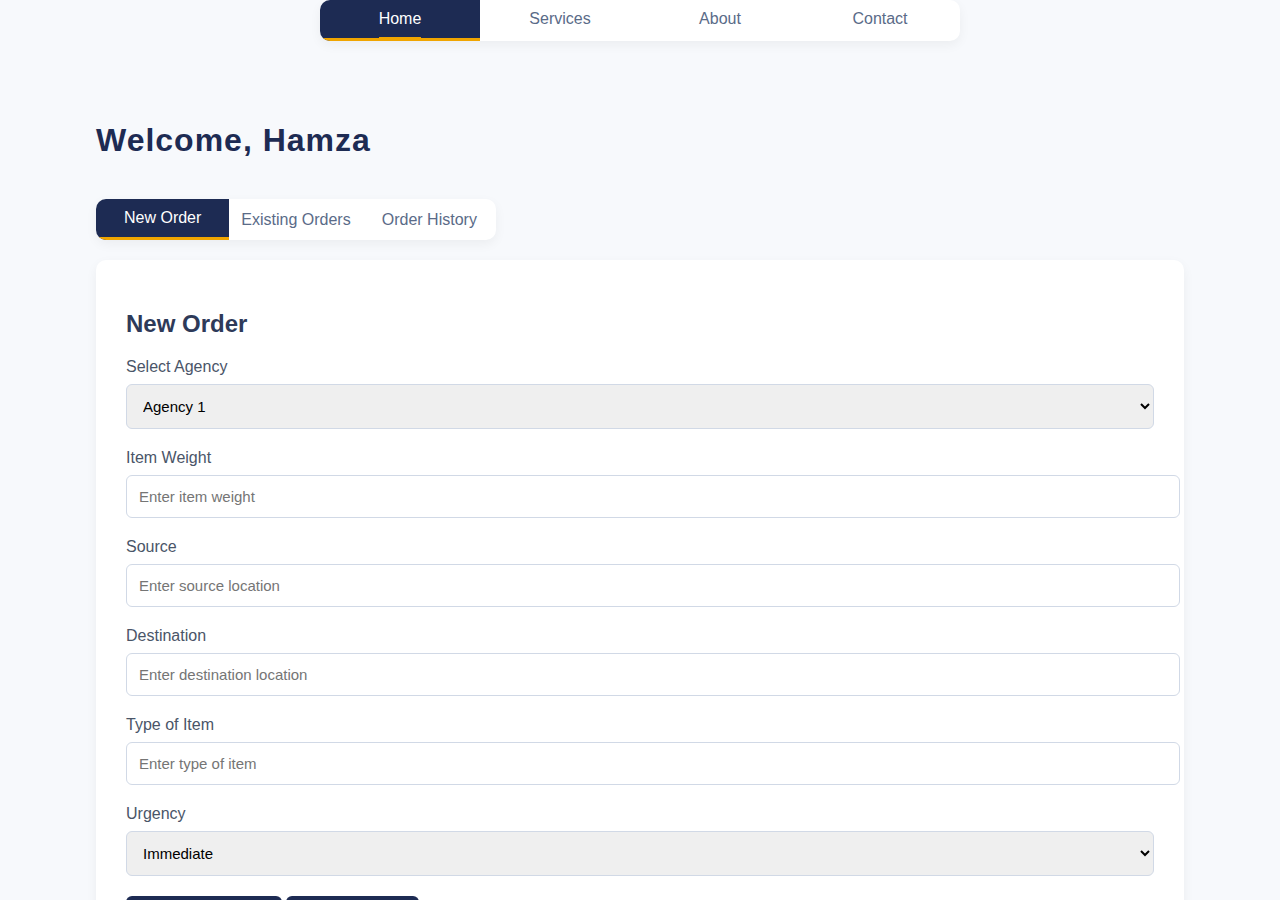
<file: Frontend/index.html>
<!DOCTYPE html>
<html lang="en">
<head>
    <meta http-equiv="refresh" content="0; url=./DashBoard/user.dashboard.html" /> 
    <meta charset="UTF-8">
    <meta name="viewport" content="width=device-width, initial-scale=1.0">
    <title>Document</title>
</head>
<body>
    Loading ...
    <!-- <a href="./DashBoard/user.dashboard.html">User DashBoard Temperory Link</a> -->
</body>
</html>
</file>
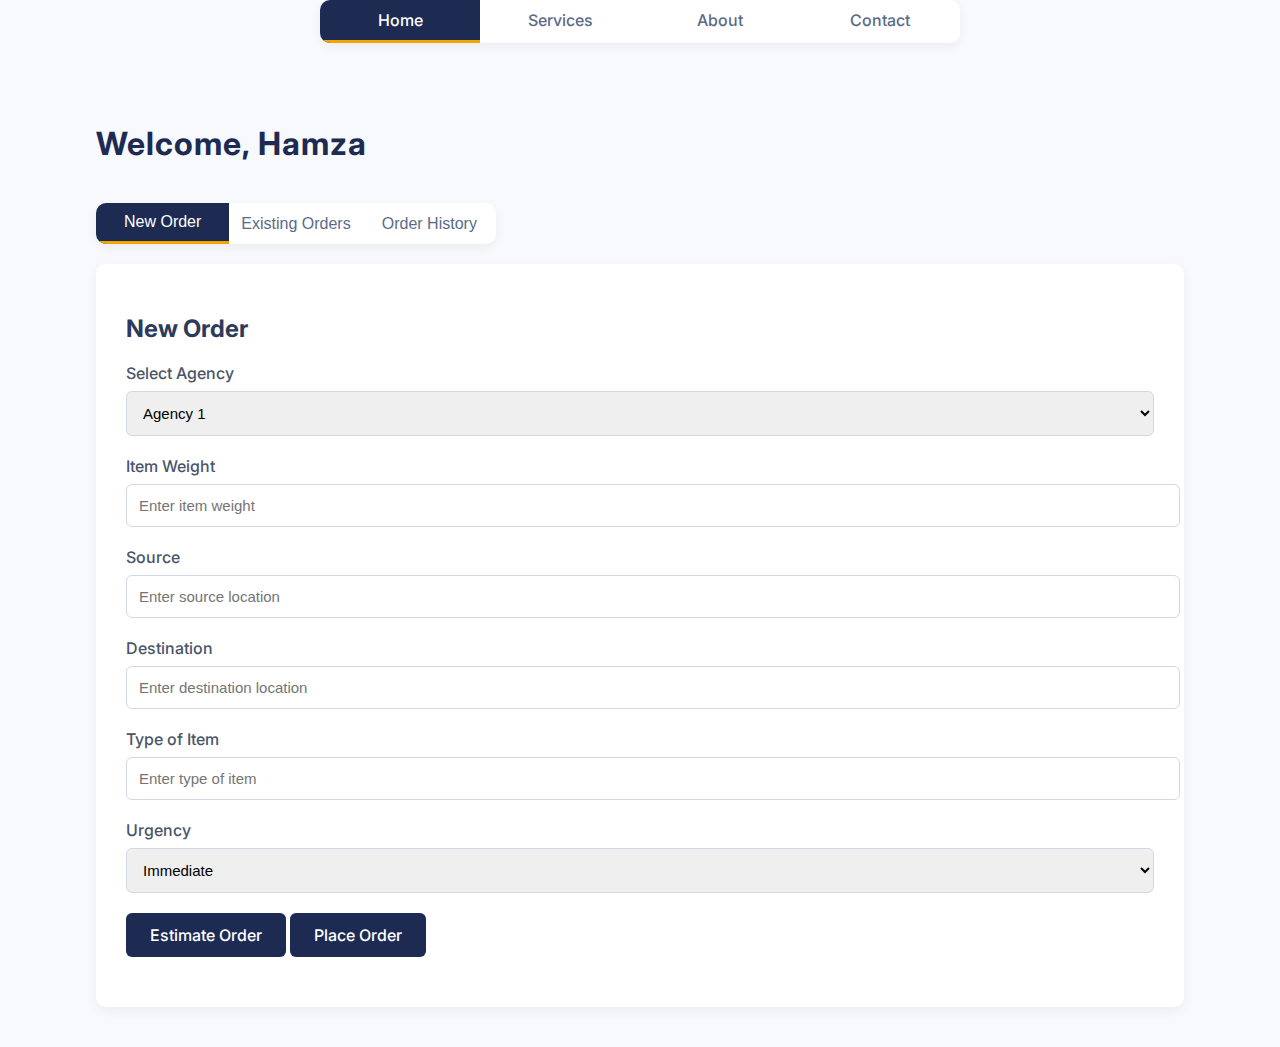
<file: Frontend/DashBoard/user.dashboard.html>
<!DOCTYPE html>
<html lang="en">
<head>
    <meta charset="UTF-8">
    <meta name="viewport" content="width=device-width, initial-scale=1.0">
    <title>User Dashboard</title>
    <link rel="stylesheet" href="user.dashboard.css">
</head>
<body>
    <header>
        <nav class="navbar">
            <div class="navbar-container">
                <!-- <div class="navbar-brand">
                    <a href="#" class="logo"></a>
                </div> -->
                <ul class="navbar-menu">
                    <li class="navbar-item active"><a href="#home" class="navbar-link">Home</a></li>
                    <li class="navbar-item"><a href="#services" class="navbar-link">Services</a></li>
                    <li class="navbar-item"><a href="#about" class="navbar-link">About</a></li>
                    <li class="navbar-item"><a href="#contact" class="navbar-link">Contact</a></li>
                </ul>
                <div class="navbar-toggle" id="navbar-toggle">
                    <span class="bar"></span>
                    <span class="bar"></span>
                    <span class="bar"></span>
                </div>
            </div>
        </nav>
    </header>
    <div class="container">
        <h1>Welcome, Hamza</h1>
        <!-- <div class="tabs">
            <div class="tab active" onclick="openTab('newOrder')">New Order</div>
            <div class="tab" onclick="openTab('existingOrders')">Existing Orders</div>
            <div class="tab" onclick="openTab('orderHistory')">Order History</div>
        </div> -->

        <div class="tab">
            <button class="tablinks active" onclick="openTab(event, 'NewOrder')">New Order</button>
            <button class="tablinks" onclick="openTab(event, 'ExistingOrders')">Existing Orders</button>
            <button class="tablinks" onclick="openTab(event, 'OrderHistory')">Order History</button>
        </div>

        <!-- New Order Section -->
        <div id="NewOrder" class="tabcontent active">
            <h2>New Order</h2>
            <form>
                <div class="form-group">
                    <label for="agency">Select Agency</label>
                    <select id="agency" name="agency">
                        <option value="agency1">Agency 1</option>
                        <option value="agency2">Agency 2</option>
                        <option value="agency3">Agency 3</option>
                    </select>
                </div>
                <div class="form-group">
                    <label for="itemWeight">Item Weight</label>
                    <input type="number" id="itemWeight" name="itemWeight" placeholder="Enter item weight" />
                </div>
                <div class="form-group">
                    <label for="source">Source</label>
                    <input type="text" id="source" name="source" placeholder="Enter source location" />
                </div>
                <div class="form-group">
                    <label for="destination">Destination</label>
                    <input type="text" id="destination" name="destination" placeholder="Enter destination location" />
                </div>
                <div class="form-group">
                    <label for="typeOfItem">Type of Item</label>
                    <input type="text" id="typeOfItem" name="typeOfItem" placeholder="Enter type of item" />
                </div>
                <div class="form-group">
                    <label for="urgency">Urgency</label>
                    <select id="urgency" name="urgency">
                        <option value="immediate">Immediate</option>
                        <option value="notUrgent">Not Urgent</option>
                        <option value="before-date">Before This Date</option>
                    </select>
                </div>
                <div class="form-group" id="urgencyDateGroup">
                    <label for="deliveryDate">Date of Delivery (If Urgency is "Before This Date")</label>
                    <input type="date" id="deliveryDate" name="deliveryDate" />
                </div>
                <div class="form-group">
                    <a href="#" class="btn" id="estimateBtn">Estimate Order</a>
                    <a href="#" class="btn" id="placeOrderBtn">Place Order</a>
                </div>
            </form>
            <div id="estimateSection" style="display:none;">
                <h3>Order Estimate</h3>
                <p><strong>Estimated Cost:</strong> <span id="estimatedCost"></span></p>
                <p><strong>Estimated Route:</strong> <span id="estimatedRoute"></span></p>
                <p><strong>Estimated Delivery Time:</strong> <span id="estimatedDeliveryTime"></span></p>
                <p><strong>Order Feasibility:</strong> <span id="orderFeasibility"></span></p>
            </div>
        </div>

        <!-- Existing Orders Section -->
        <div id="ExistingOrders" class="tabcontent">
            <h2>Existing Orders</h2>
            <div class="order-list">
                <table>
                    <thead>
                        <tr>
                            <th>Order ID</th>
                            <th>Agency</th>
                            <th>Cost</th>
                            <th>Delivery Date</th>
                            <th>Status</th>
                        </tr>
                    </thead>
                    <tbody>
                        <tr>
                            <td><a href="#">001</a></td>
                            <td>Agency 1</td>
                            <td>₹100</td>
                            <td>2024-09-15</td>
                            <td class="status pending">Pending</td>
                        </tr>
                        <tr>
                            <td><a href="#">002</a></td>
                            <td>Agency 2</td>
                            <td>₹150</td>
                            <td>2024-09-10</td>
                            <td class="status completed">Completed</td>
                        </tr>
                        <tr>
                            <td><a href="#">003</a></td>
                            <td>Agency 3</td>
                            <td>₹200</td>
                            <td>2024-09-20</td>
                            <td class="status failed">Failed</td>
                        </tr>
                    </tbody>
                </table>
            </div>
        </div>

        <!-- Order History Section -->
        <div id="OrderHistory" class="tabcontent">
            <h2>Order History</h2>
            <div class="order-list">
                <table>
                    <thead>
                        <tr>
                            <th>Order ID</th>
                            <th>Agency</th>
                            <th>Cost</th>
                            <th>Delivery Date</th>
                            <th>Status</th>
                        </tr>
                    </thead>
                    <tbody>
                        <tr>
                            <td><a href="#">004</a></td>
                            <td>Agency 1</td>
                            <td>₹120</td>
                            <td>2024-08-01</td>
                            <td class="status completed">Completed</td>
                        </tr>
                        <tr>
                            <td><a href="#">005</a></td>
                            <td>Agency 2</td>
                            <td>₹180</td>
                            <td>2024-07-25</td>
                            <td class="status failed">Failed</td>
                        </tr>
                        <tr>
                            <td><a href="#">006</a></td>
                            <td>Agency 3</td>
                            <td>₹90</td>
                            <td>2024-07-15</td>
                            <td class="status completed">Completed</td>
                        </tr>
                    </tbody>
                </table>
            </div>
        </div>
    </div>


    <script src="user.dashboard.js"></script>
</body>
</html>
</file>
<file: Frontend/DashBoard/user.dashboard.css>
@import url('https://fonts.googleapis.com/css2?family=Inter:wght@300;400;500;600;700&display=swap');

body {
    font-family: 'Inter', sans-serif;
    background-color: #f7f9fc;
    margin: 0;
    padding: 0;
    color: #2e3a59;
    overflow: auto;
}
body::-webkit-scrollbar{
    display :none;
}
.container {
    width: 85%;
    margin: 0 auto;
    padding: 40px 0;
    max-width: 1100px;
}

h1 {
    text-align: left;
    color: #1d2b53;
    font-weight: 700;
    margin-bottom: 40px;
    letter-spacing: 1px;
}

.tab {
    display: flex;
    background-color: #ffffff;
    border-radius: 10px;
    box-shadow: 0 4px 12px rgba(0, 0, 0, 0.05);
    margin-bottom: 20px;
    max-width: 400px;
    overflow: hidden;
}

.tab button {
    flex: 1;
    padding: 10px 0;
    border: none;
    background-color: transparent;
    color: #5a6b88;
    font-size: 16px;
    font-weight: 500;
    cursor: pointer;
    transition: all 0.3s ease;
}

.tab button:hover {
    background-color: #f0f4f8;
    color: #1d2b53;
}

.tab button.active {
    background-color: #1d2b53;
    color: #ffffff;
    border-bottom: 3px solid #f0a500;
}

.tabcontent {
    display: none;
    background-color: #ffffff;
    padding: 30px;
    border-radius: 10px;
    box-shadow: 0 4px 12px rgba(0, 0, 0, 0.05);
    transition: all 0.3s ease;
}

.tabcontent.active {
    display: block;
}

.form-group {
    margin-bottom: 20px;
}

.form-group label {
    display: block;
    margin-bottom: 8px;
    font-weight: 500;
    color: #4a5568;
}

.form-group input,
.form-group select {
    width: 100%;
    padding: 12px;
    border-radius: 6px;
    border: 1px solid #d1d9e6;
    transition: border-color 0.3s ease, box-shadow 0.3s ease;
    font-size: 15px;
}

.form-group input:focus,
.form-group select:focus {
    border-color: #1d2b53;
    box-shadow: 0 0 0 3px rgba(29, 43, 83, 0.1);
    outline: none;
}

.form-group input[type="date"] {
    width: auto;
}

#urgencyDateGroup {
    display: none;
}

.btn {
    display: inline-block;
    background-color: #1d2b53;
    color: #ffffff;
    padding: 12px 24px;
    border-radius: 6px;
    text-decoration: none;
    font-weight: 500;
    transition: background-color 0.3s ease, transform 0.2s ease;
    cursor: pointer;
}

.btn:hover {
    background-color: #f0a500;
    transform: translateY(-2px);
}

.order-list table {
    width: 100%;
    border-collapse: collapse;
    margin-top: 20px;
    background-color: #ffffff;
    border-radius: 10px;
    box-shadow: 0 4px 12px rgba(0, 0, 0, 0.05);
    overflow: hidden;
}

.order-list table th,
.order-list table td {
    padding: 15px;
    /* border: 1px solid #e1e8f0; */
    text-align: left;
}

.order-list table th {
    background-color: #f7f9fc;
    font-weight: 600;
    color: #2e3a59;
}

.order-list table tr:nth-child(even) {
    background-color: #f0f4f8;
}

.status {
    font-weight: 600;
    padding: 6px 12px;
    border: none;
    display: inline-block;
    text-align: center;
}

.status.completed {
    color: #28a745;
    /* color: #ffffff; */
}

.status.pending {
    color: #ffc107;
    /* color: #ffffff; */
}

.status.failed {
    color: #dc3545;
    /* color: #ffffff; */
}
header {
    width: 100%;
    display: flex;
    justify-content: center;
}
header nav{
    width: 50%;
}
.navbar-container {
    display: flex;
    background-color: #ffffff;
    border-radius: 10px;
    box-shadow: 0 4px 12px rgba(0, 0, 0, 0.05);
    margin-bottom: 20px;
    overflow: hidden;
    justify-content: space-between; /* Adjust this if needed */
    align-items: center;
    width: 100%; /* Adjust if necessary to control the width */
    max-width: 1200px; /* Optional: limits the width of the navbar container */
}
.navbar-menu{
    flex: 1;
}
.navbar-menu li{
    text-align: center;
    flex: 1;
    padding: 10px 0;

    border: none;
    background-color: transparent;
    color: #5a6b88;
    font-size: 16px;
    font-weight: 500;
    cursor: pointer;
    transition: all 0.3s ease;
}

.navbar-menu li:hover {
    background-color: #f0f4f8;
    color: #1d2b53;
}

.navbar-menu li.active {
    background-color: #1d2b53;
    color: #ffffff;
    border-bottom: 3px solid #f0a500;
}
.navbar-menu li.active a {
    background-color: #1d2b53;
    color: #ffffff;
    border-bottom: 3px solid #f0a500;
}

nav ul {
    list-style: none;
    padding: 0;
    margin: 0;
    display: flex;
    flex: 0.35;
}
nav ul li a{
    
    flex: 1;
    padding: 10px 0;
    border: none;
    background-color: transparent;
    color: #5a6b88;
    font-size: 16px;
    font-weight: 500;
    cursor: pointer;
    transition: all 0.3s ease;
    text-decoration: none;
}
</file>
